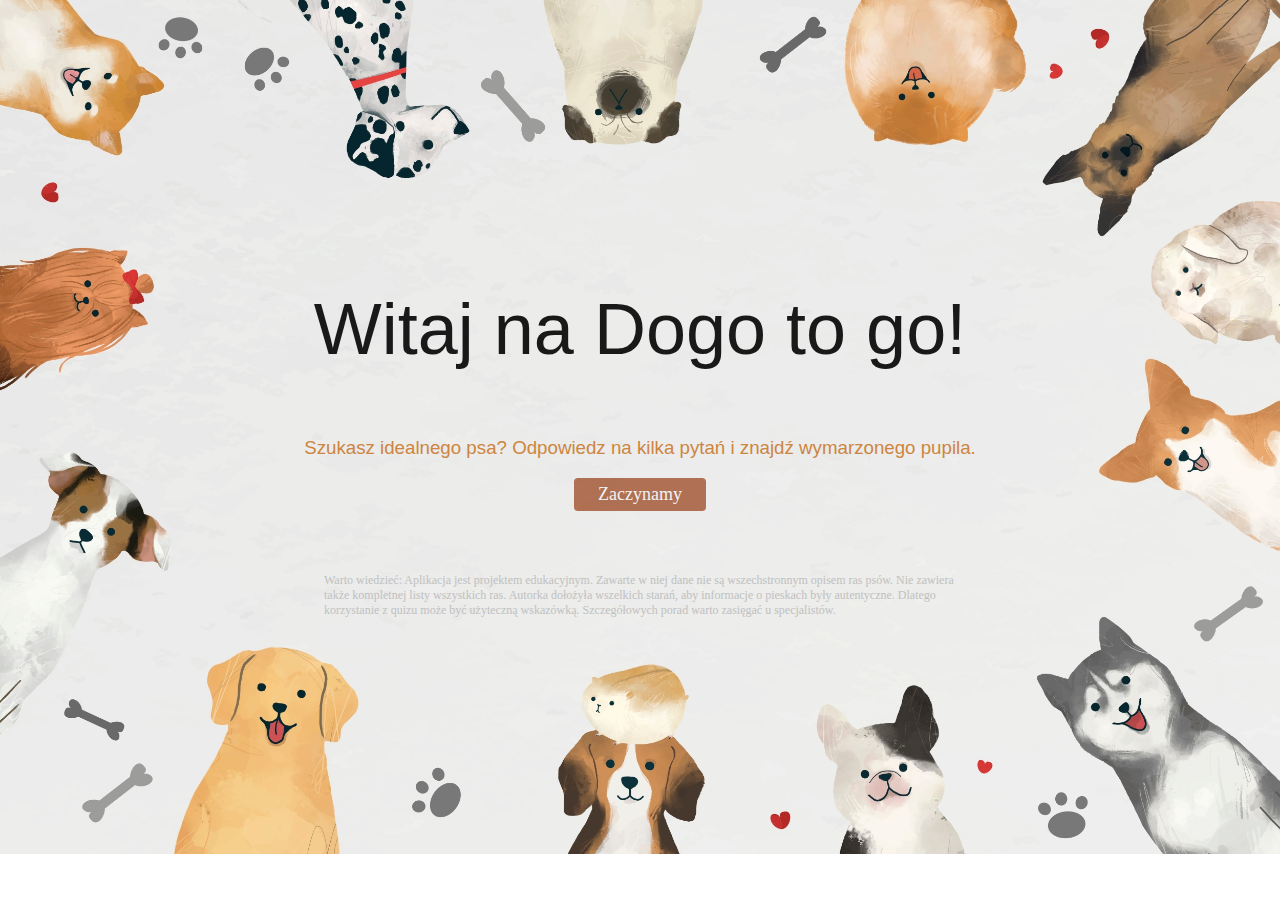
<file: src/main/resources/templates/index.html>
<!DOCTYPE html>
<html lang="pl" xmlns:th="http://www.thymeleaf.org"
      xmlns:layout="http://www.ultraq.net.nz/thymeleaf/layout"
      layout:decorate="~{layout}">
<head>
    <link rel="stylesheet" href="../static/styles/main.css" th:href="@{/styles/main.css}">
</head>
<body>
<main layout:fragment="content">
    <div class="message-container">
        <h1>Witaj na Dogo&nbsp;to&nbsp;go!</h1>
        <h3>Szukasz idealnego psa? Odpowiedz na kilka pytań i&nbsp;znajdź wymarzonego pupila.</h3>
        <a th:href="@{/form}" href="/form">Zaczynamy</a>
        <p>Warto wiedzieć: Aplikacja jest projektem edukacyjnym.
            Zawarte w&nbsp;niej dane nie są wszechstronnym opisem ras psów.
            Nie zawiera także kompletnej listy wszystkich ras.
            Autorka dołożyła wszelkich starań, aby informacje o&nbsp;pieskach były autentyczne.
            Dlatego korzystanie z&nbsp;quizu może być użyteczną wskazówką.
            Szczegółowych porad warto zasięgać u&nbsp;specjalistów.</p>
    </div>
</main>
<footer></footer>
</body>
</html>
</file>
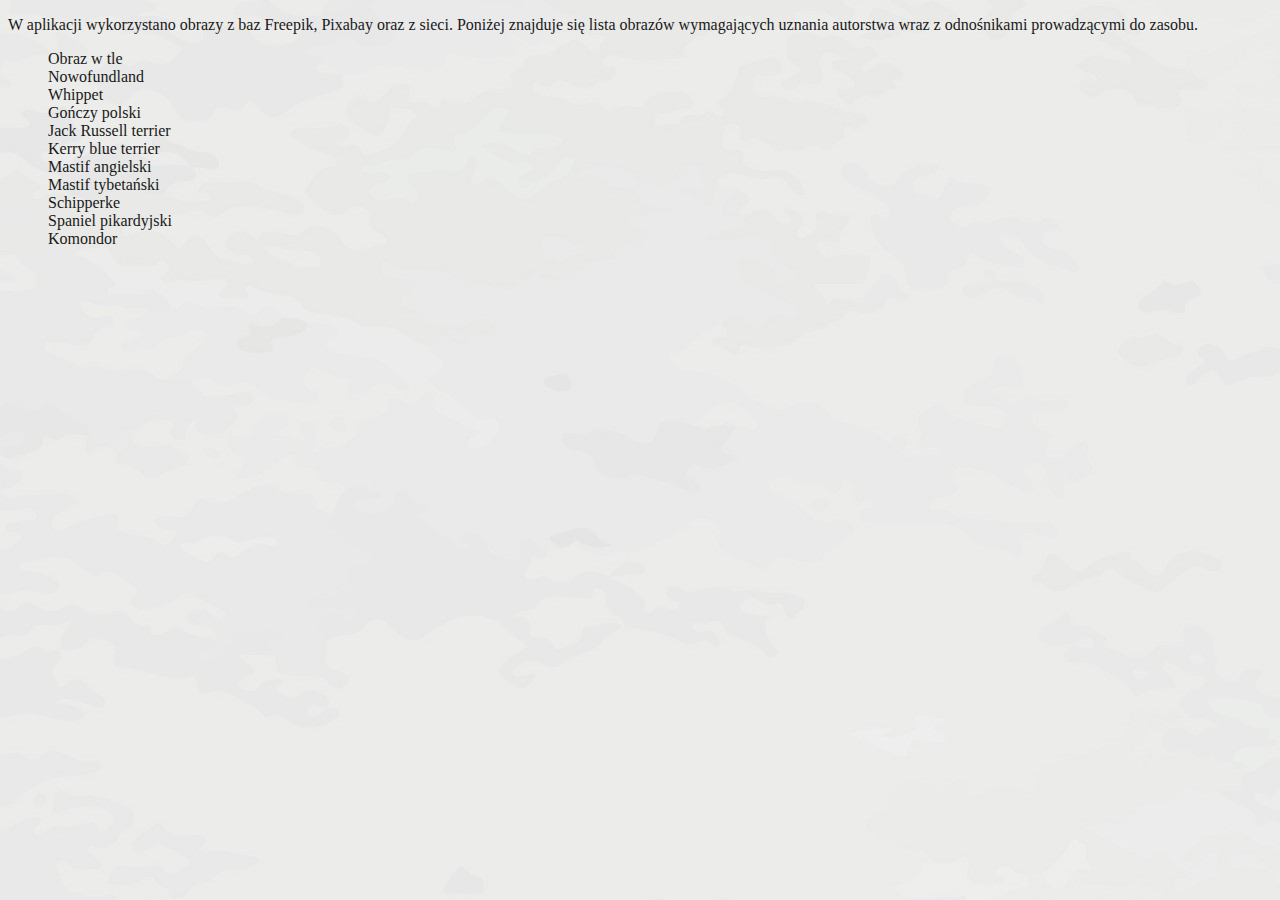
<file: src/main/resources/templates/authors.html>
<!DOCTYPE html>
<html lang="pl" xmlns:th="http://www.thymeleaf.org"
      xmlns:layout="http://www.ultraq.net.nz/thymeleaf/layout"
      layout:decorate="~{layout}">
<head>
    <link rel="stylesheet" th:href="@{/styles/authors.css}" href="../static/styles/authors.css">
</head>
<body>
<main layout:fragment="content">
    <p>
        W aplikacji wykorzystano obrazy z baz <a href="https://www.freepik.com/">Freepik</a>,
        <a href="https://pixabay.com/">Pixabay</a> oraz z sieci. Poniżej znajduje się lista obrazów wymagających uznania autorstwa
        wraz z odnośnikami prowadzącymi do zasobu.
    </p>
    <ul>
        <li><a href="https://pl.freepik.com/darmowe-wektory/rama-z-wektorem-psow-na-bialym-tle_17432981.htm#query=pies&position=34&from_view=search&track=sph&uuid=fb93f74d-1c7a-4948-88cd-899022eeba85">Obraz w tle</a></li>
        <li><a href="https://pl.freepik.com/darmowe-zdjecie/duzy-czarny-pies-na-zewnatrz-w-parku_4201606.htm#from_view=detail_alsolike">Nowofundland</a></li>
        <li><a href="https://pl.freepik.com/darmowe-zdjecie/pies-chartow-cieszacy-sie-spacerem_34674971.htm#fromView=search&page=1&position=1&uuid=3f2036d7-5db0-455f-a13a-9b4f1d9488bc">Whippet</a></li>
        <li><a href="https://pl.wikipedia.org/wiki/Go%C5%84czy_polski#/media/Plik:%D0%A4%D0%B0%D0%B3%D0%BE%D1%82_3%D0%B0_-%D0%BB%D1%83%D1%87%D1%88%D0%B0%D1%8F.jpg">Gończy polski</a></li>
        <li><a href="https://www.freepik.com/free-photo/beautiful-vertical-shot-white-dog-with-light-brown-spots-walking-wooden-bridge_17411880.htm#fromView=search&page=1&position=43&uuid=eea56735-162f-46d2-ac4e-dd610a9ae098">Jack Russell terrier</a></li>
        <li><a href="https://pl.wikipedia.org/wiki/Kerry_blue_terrier#/media/Plik:Kerry_Blue_Terrier_Kelly_with_Russell.JPG">Kerry blue terrier</a></li>
        <li><a href="https://www.freepik.com/free-photo/large-bullmastiff-dog-with-big-tongue-hanging-out_19403559.htm#fromView=search&page=1&position=0&uuid=96633a00-564d-4d80-b18a-abda6facf900">Mastif angielski</a></li>
        <li><a href="https://zpsiegopunktuwidzenia.pl/wp-content/uploads/2020/02/mastif-tybetanski-cena-rasa-hodowla-charakter-zdrowie-zdjecia-1.png">Mastif tybetański</a></li>
        <li><a href="https://zooart.com.pl/blog/wp-content/uploads/2022/05/SCHIPPERKE-W-LESIE-1000X667.jpg">Schipperke</a></li>
        <li><a href="https://justusdogs.com.au/wp-content/uploads/2023/04/blue-picardy-spaniel-851644.jpg-1200x1024.webp">Spaniel pikardyjski</a></li>
        <li><a href="https://www.zoo-mar.pl/wp-content/uploads/2019/07/Komondor-%E2%80%93-pies-z-dredami.jpg">Komondor</a></li>
    </ul>
</main>
<footer></footer>
</body>
</html>
</file>
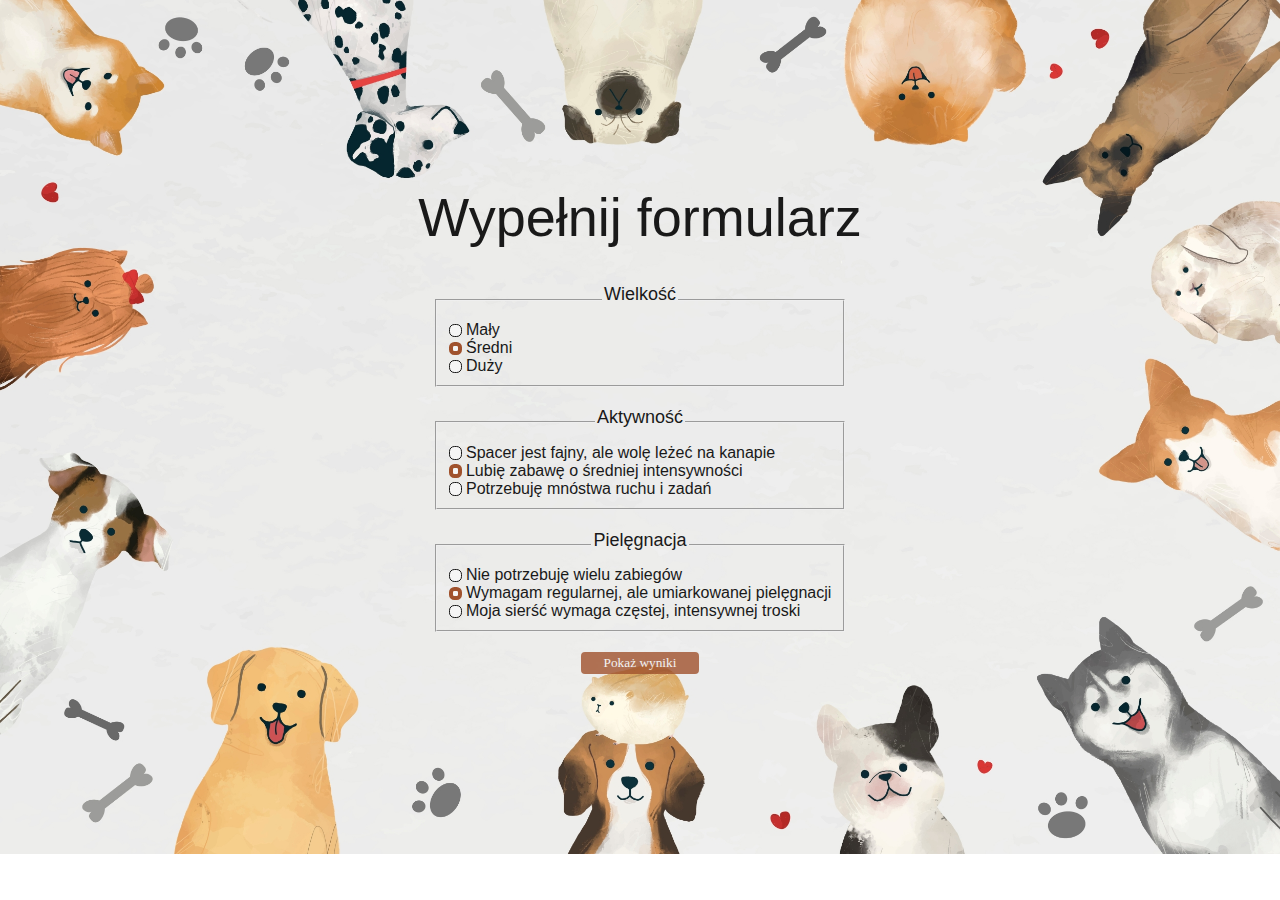
<file: src/main/resources/templates/form.html>
<!DOCTYPE html>
<html lang="pl" xmlns:th="http://www.thymeleaf.org"
      xmlns:layout="http://www.ultraq.net.nz/thymeleaf/layout"
      layout:decorate="~{layout}">
<head>
    <link rel="stylesheet" href="../static/styles/form.css" th:href="@{/styles/form.css}">
</head>
<body>
<main layout:fragment="content">
    <div class="container">
        <h1>Wypełnij formularz</h1>
        <form th:action="@{/save}" th:method="post" action="/save" method="post">
            <fieldset>
                <legend>Wielkość</legend>
                <div>
                    <input type="radio" id="small" name="size" value="1"/>
                    <label for="small">Mały</label>
                </div>

                <div>
                    <input type="radio" id="medium" name="size" value="2" checked/>
                    <label for="medium">Średni</label>
                </div>

                <div>
                    <input type="radio" id="large" name="size" value="3"/>
                    <label for="large">Duży</label>
                </div>
            </fieldset>
            <fieldset>
                <legend>Aktywność</legend>
                <div>
                    <input type="radio" id="activity1" name="activity" value="1"/>
                    <label for="activity1">Spacer jest fajny, ale wolę leżeć na kanapie</label>
                </div>
                <div>
                    <input type="radio" id="activity2" name="activity" value="2" checked/>
                    <label for="activity2">Lubię zabawę o średniej intensywności</label>
                </div>
                <div>
                    <input type="radio" id="activity3" name="activity" value="3"/>
                    <label for="activity3">Potrzebuję mnóstwa ruchu i zadań</label>
                </div>
            </fieldset>
            <fieldset>
                <legend>Pielęgnacja</legend>
                <div>
                    <input type="radio" id="coatCare1" name="coatCare" value="1"/>
                    <label for="coatCare1">Nie potrzebuję wielu zabiegów</label>
                </div>
                <div>
                    <input type="radio" id="coatCare2" name="coatCare" value="2" checked/>
                    <label for="coatCare2">Wymagam regularnej, ale umiarkowanej pielęgnacji</label>
                </div>
                <div>
                    <input type="radio" id="coatCare3" name="coatCare" value="3"/>
                    <label for="coatCare3">Moja sierść wymaga częstej, intensywnej troski</label>
                </div>
            </fieldset>
            <div>
                <button type="submit">Pokaż wyniki</button>
            </div>
        </form>
    </div>
</main>
<footer></footer>
</body>
</html>
</file>
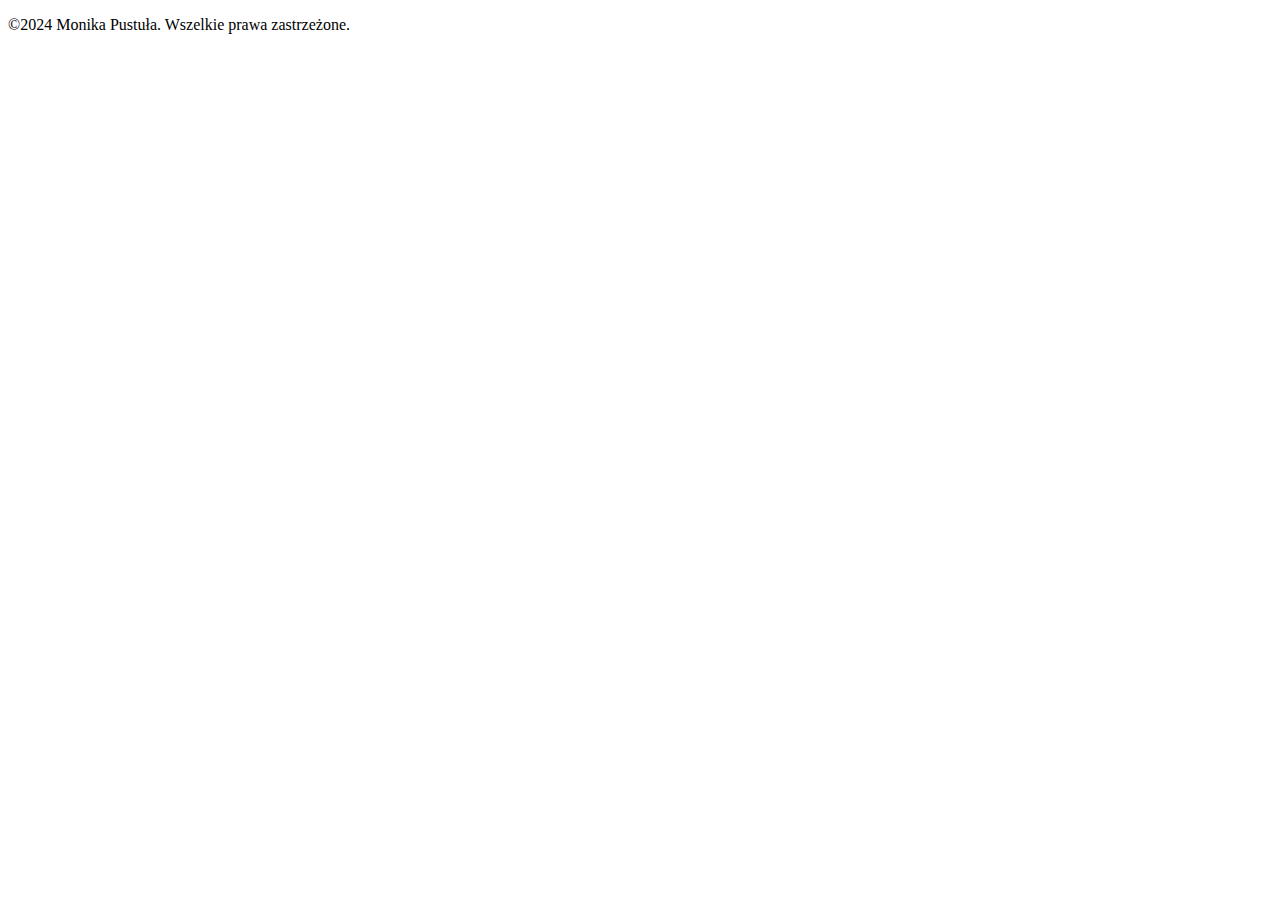
<file: src/main/resources/templates/layout.html>
<!DOCTYPE html>
<html lang="pl" xmlns:th="http://www.thymeleaf.org"
      xmlns:layout="http://www.ultraq.net.nz/thymeleaf/layout">
<head layout:fragment="head">
    <meta charset="UTF-8">
    <meta name="viewport" content="width=device-width, initial-scale=1">
    <title>Dogo to go</title>
    <link rel="preconnect" href="https://fonts.googleapis.com">
    <link rel="preconnect" href="https://fonts.gstatic.com" crossorigin>
    <link href="https://fonts.googleapis.com/css2?family=Dosis:wght@300&display=swap" rel="stylesheet">
    <link href="https://fonts.googleapis.com/css2?family=Dosis:wght@300&family=Montserrat&display=swap" rel="stylesheet">
    <link href="https://fonts.googleapis.com/css2?family=Dosis:wght@300&family=Lemonada&family=Montserrat&display=swap" rel="stylesheet">
    <link rel="shortcut icon" type="image/png" href="../static/images/favicon.png" th:href="@{/images/favicon.png}">
</head>
<body>
<main layout:fragment="content">
</main>
<footer layout:fragment="footer">
    <p>&copy;2024 Monika Pustuła. Wszelkie prawa zastrzeżone.</p>
</footer>
</body>
</html>
</file>
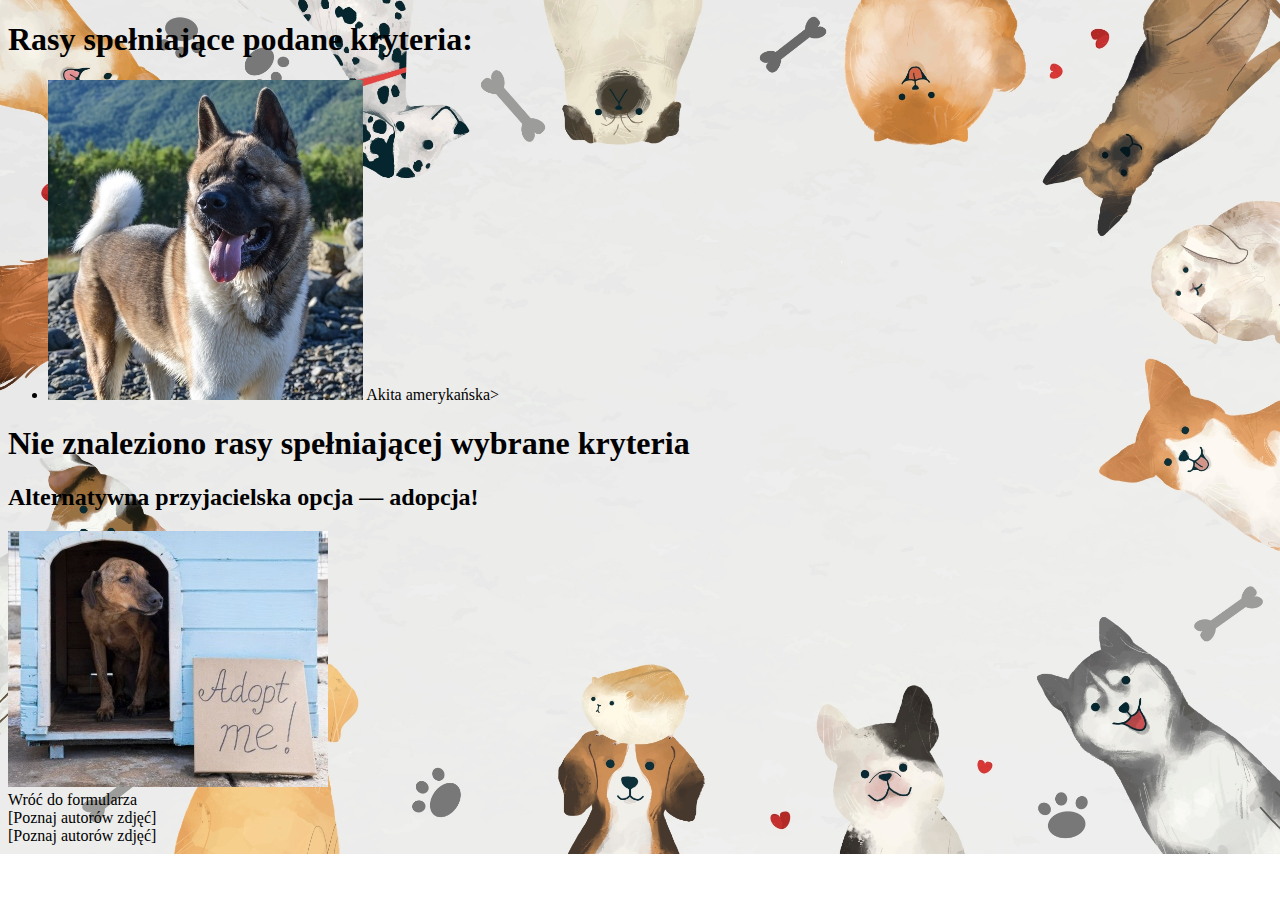
<file: src/main/resources/templates/outcome.html>
<!DOCTYPE html>
<html lang="pl" xmlns:th="http://www.thymeleaf.org"
      xmlns:layout="http://www.ultraq.net.nz/thymeleaf/layout"
      layout:decorate="~{layout}">
<head>
    <link rel="stylesheet" href="../static/styles/main.css" th:href="@{/styles/outcome.css}">
</head>
<body>
<main layout:fragment="content">
    <div th:unless="${dogs.isEmpty()}">
        <h1>Rasy spełniające podane kryteria:</h1>
        <ul>
            <li th:each="dog : ${dogs}">
                <img th:src="@{|/images/breeds/${dog.getFileName()}|}"
                     src="../static/images/breeds/akita-amerykańska.jpg" th:alt="${dog.breed}" alt="Akita amerykańska">
                <span th:text="${dog.breed}">Akita amerykańska></span>
            </li>
        </ul>
    </div>
    <div th:if="${dogs.isEmpty()}">
        <h1>Nie znaleziono rasy spełniającej wybrane kryteria</h1>
    </div>
    <div class="schroniskowiec">
        <h2>Alternatywna przyjacielska opcja &mdash;&nbsp;adopcja!</h2>
        <a href="https://funny-pets.pl/" target="_blank"><img th:src="@{|/images/breeds/schroniskowiec.jpg|}" src="../static/images/breeds/schroniskowiec.jpg"
             th:alt="schroniskowiec" alt="schroniskowiec"></a>
    </div>
    <div class="to-form-div">
        <a class="to-form-btn" th:href="@{/form}">Wróć do formularza</a>
    </div>
    <div>
        <a class="credit" th:href="@{/credit}">[Poznaj autorów zdjęć]</a>
    </div>
</main>
<footer>
    <a class="credit" th:href="@{/credit}">[Poznaj autorów zdjęć]</a>
</footer>
</body>
</html>
</file>
<file: src/main/resources/static/styles/authors.css>
body {
    background-image: url("../images/blank-background.jpg");
    background-size: auto;
    background-repeat: no-repeat;
    height: 100%;
}
main {
    color: #191919;
    font-family: "Montserrat", serif, system-ui;
    min-height: 100%;
    position: relative;
}
li {
    list-style-type: none;
}
a {
    text-decoration: none;
    color: #191919;
}
a:hover {
    color: sienna;
}
footer > p {
    color: #191919;
    font-family: "Montserrat", serif;
    font-size: 10px;
}
footer {
    position: absolute;
    bottom: 0;
    width: 100%;
    height: 60px;
}

@media screen and (max-width: 768px) {
    body {
        background-image: url("../images/blank-background-vertical.jpg");
    }
}
</file>
